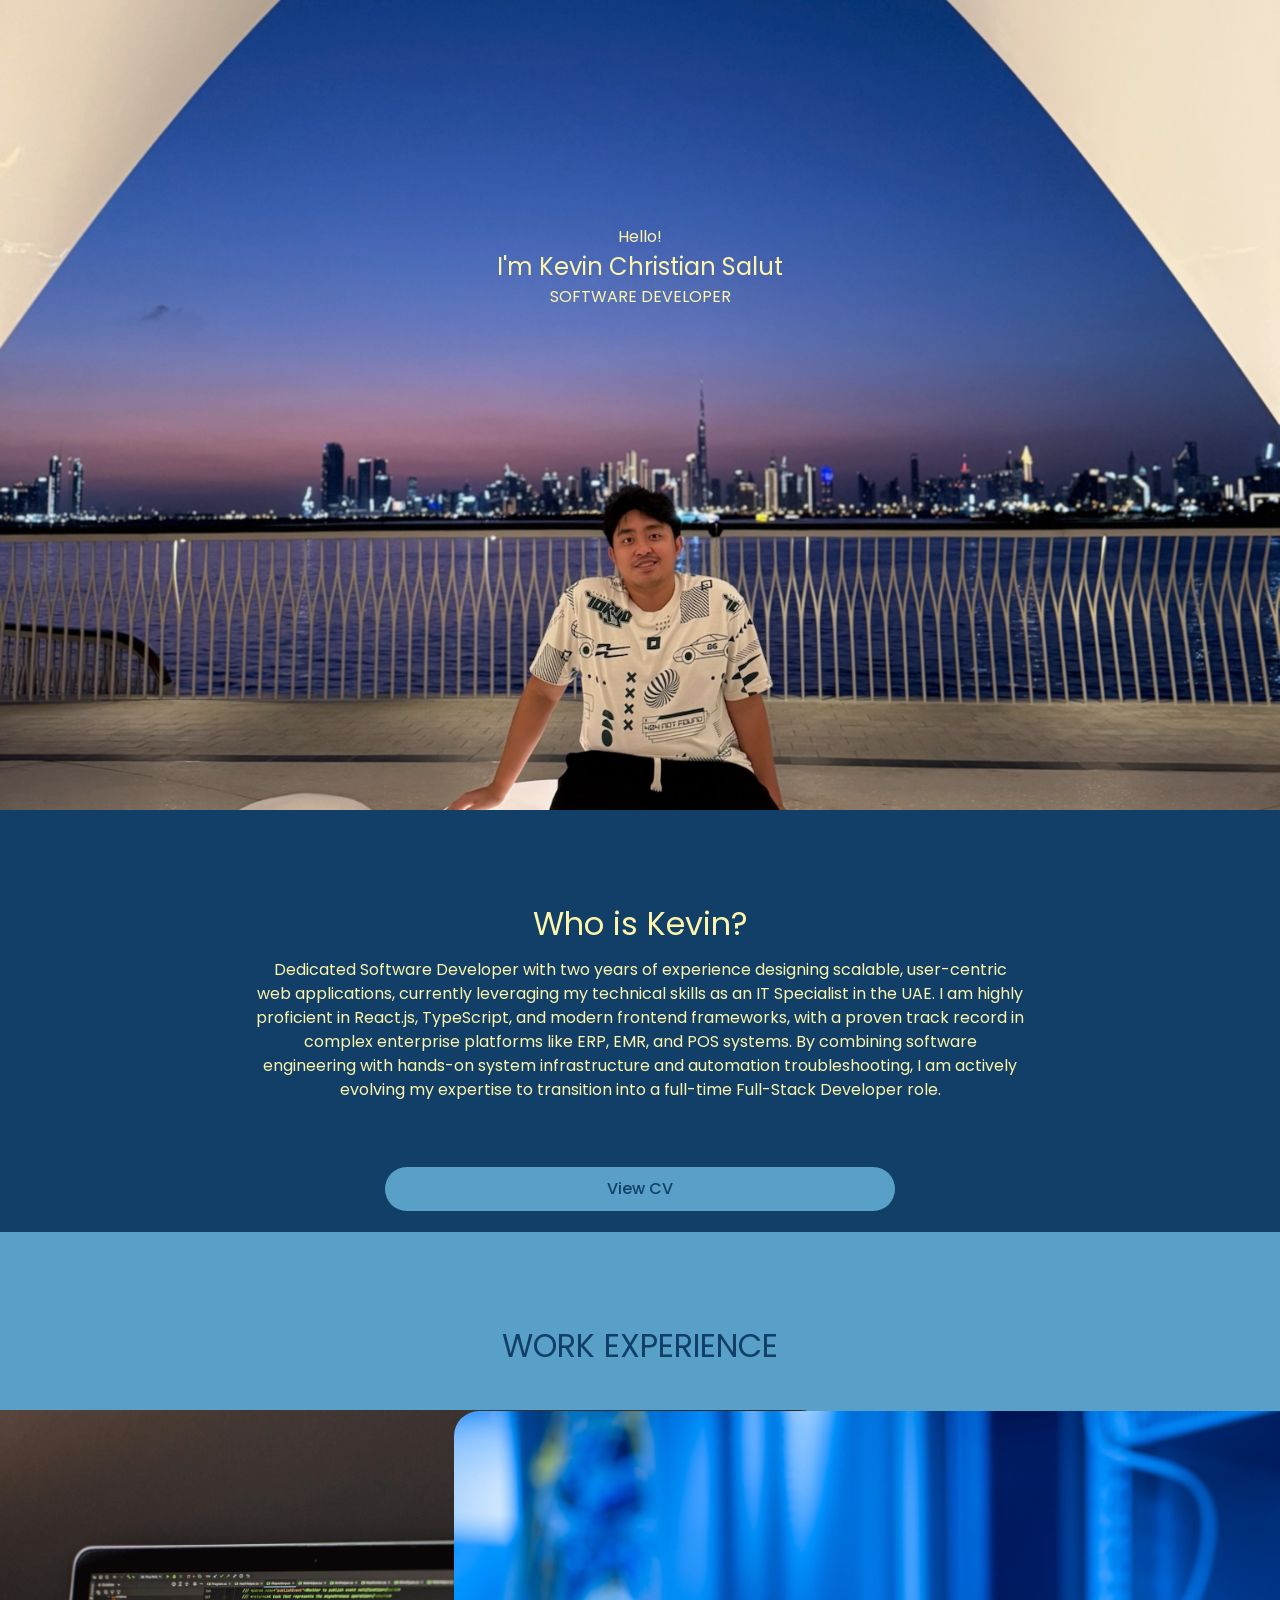
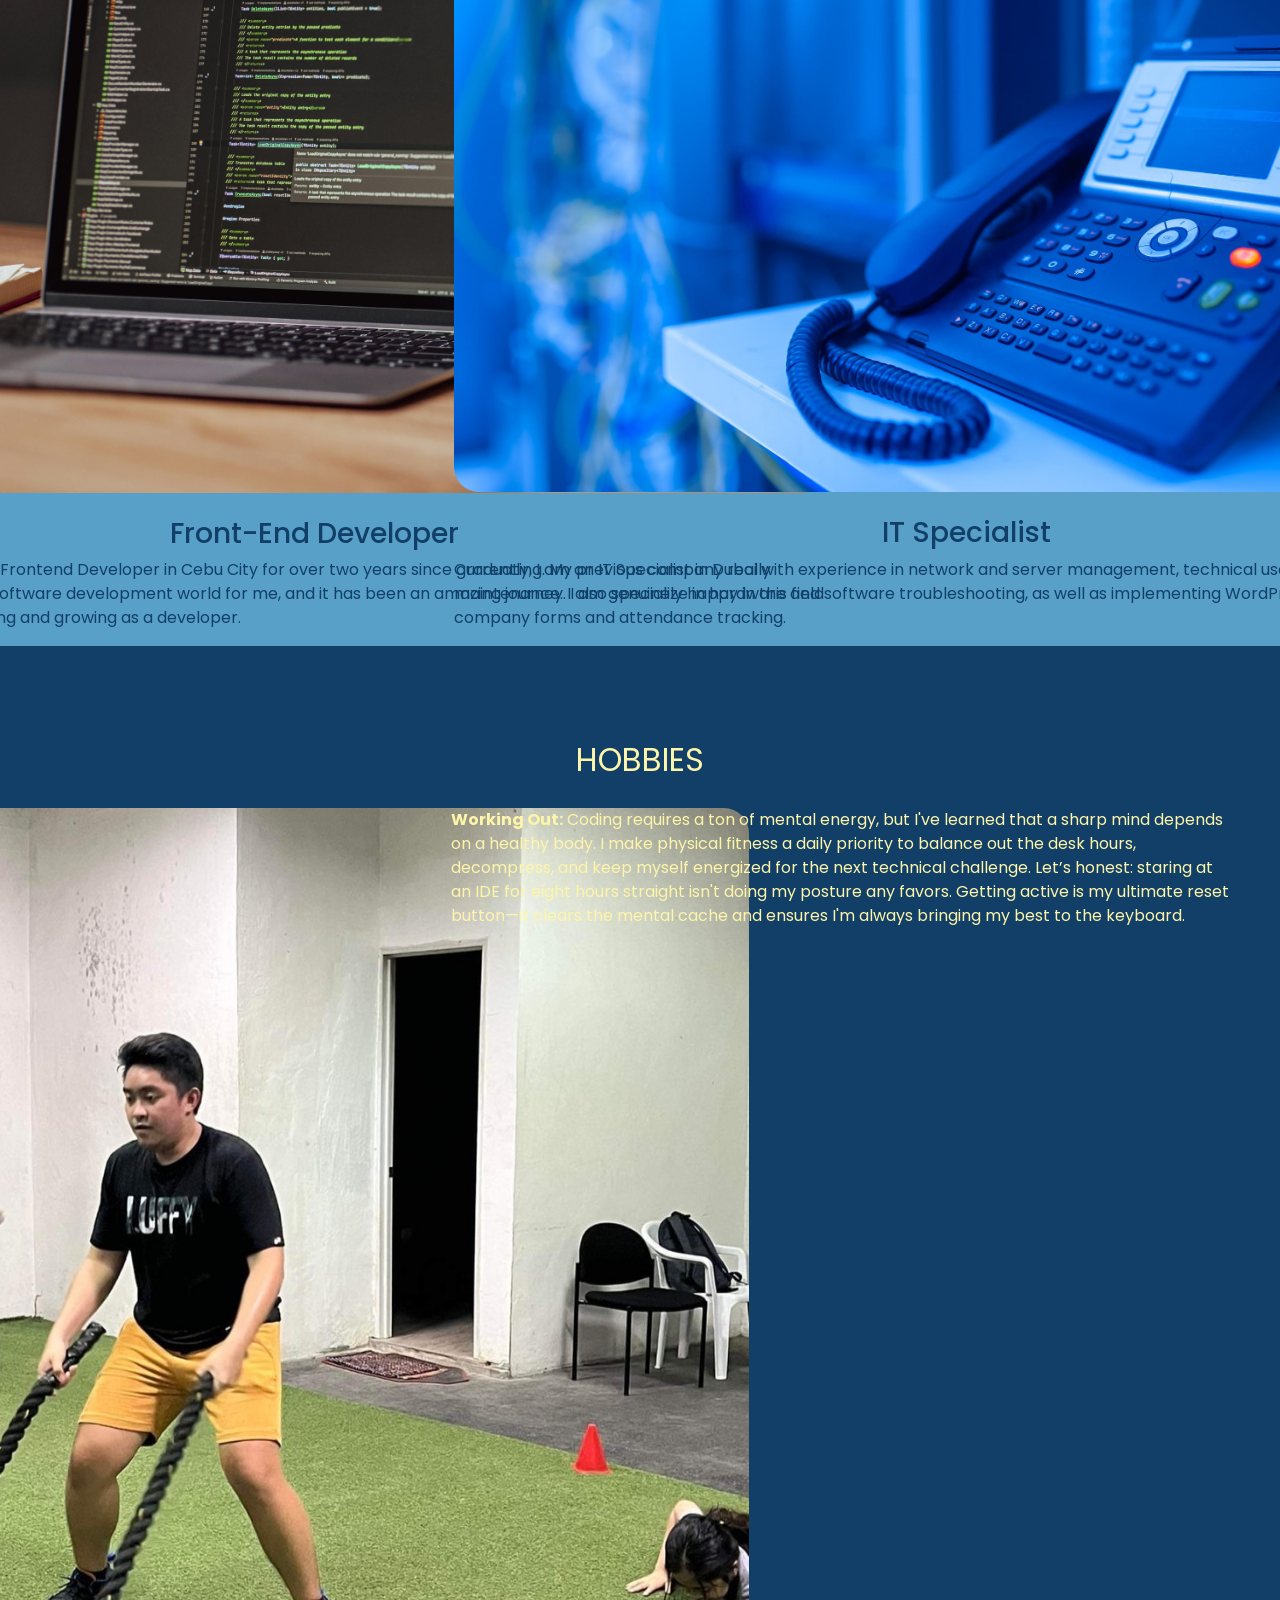
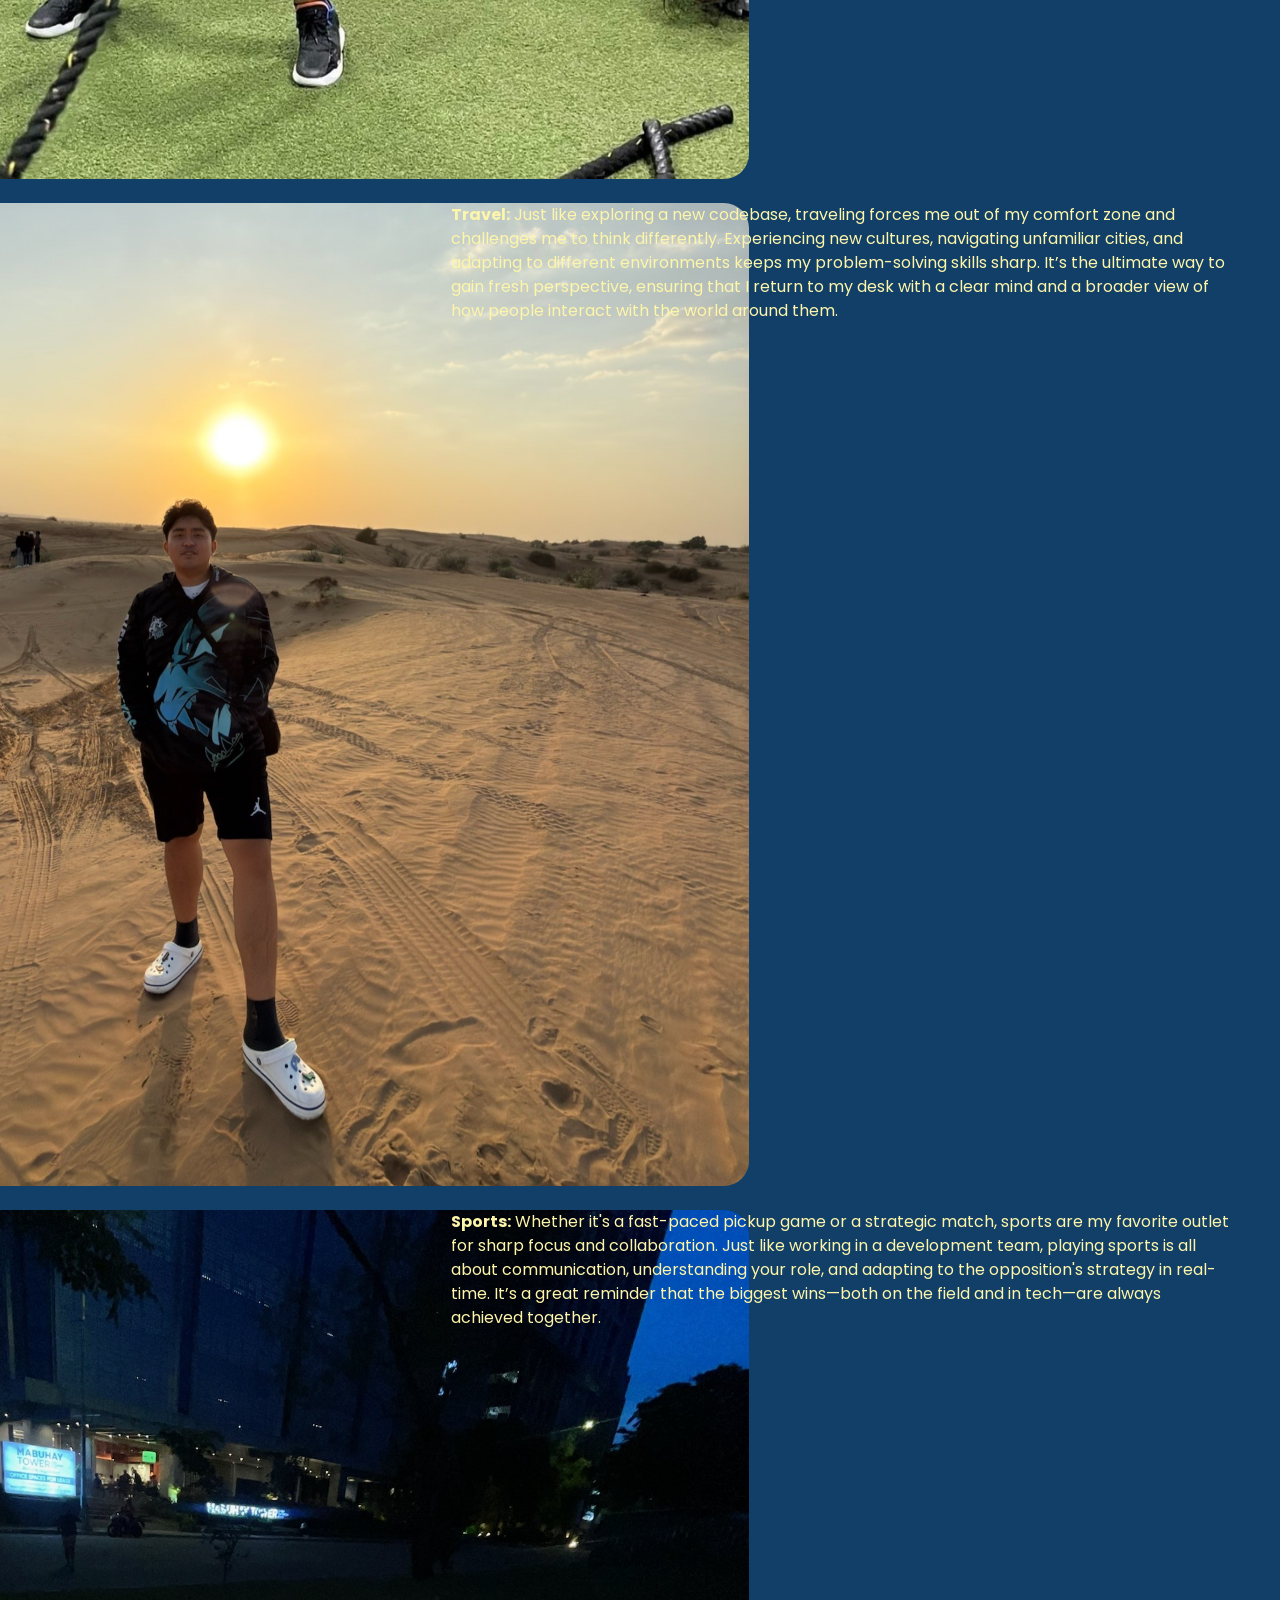
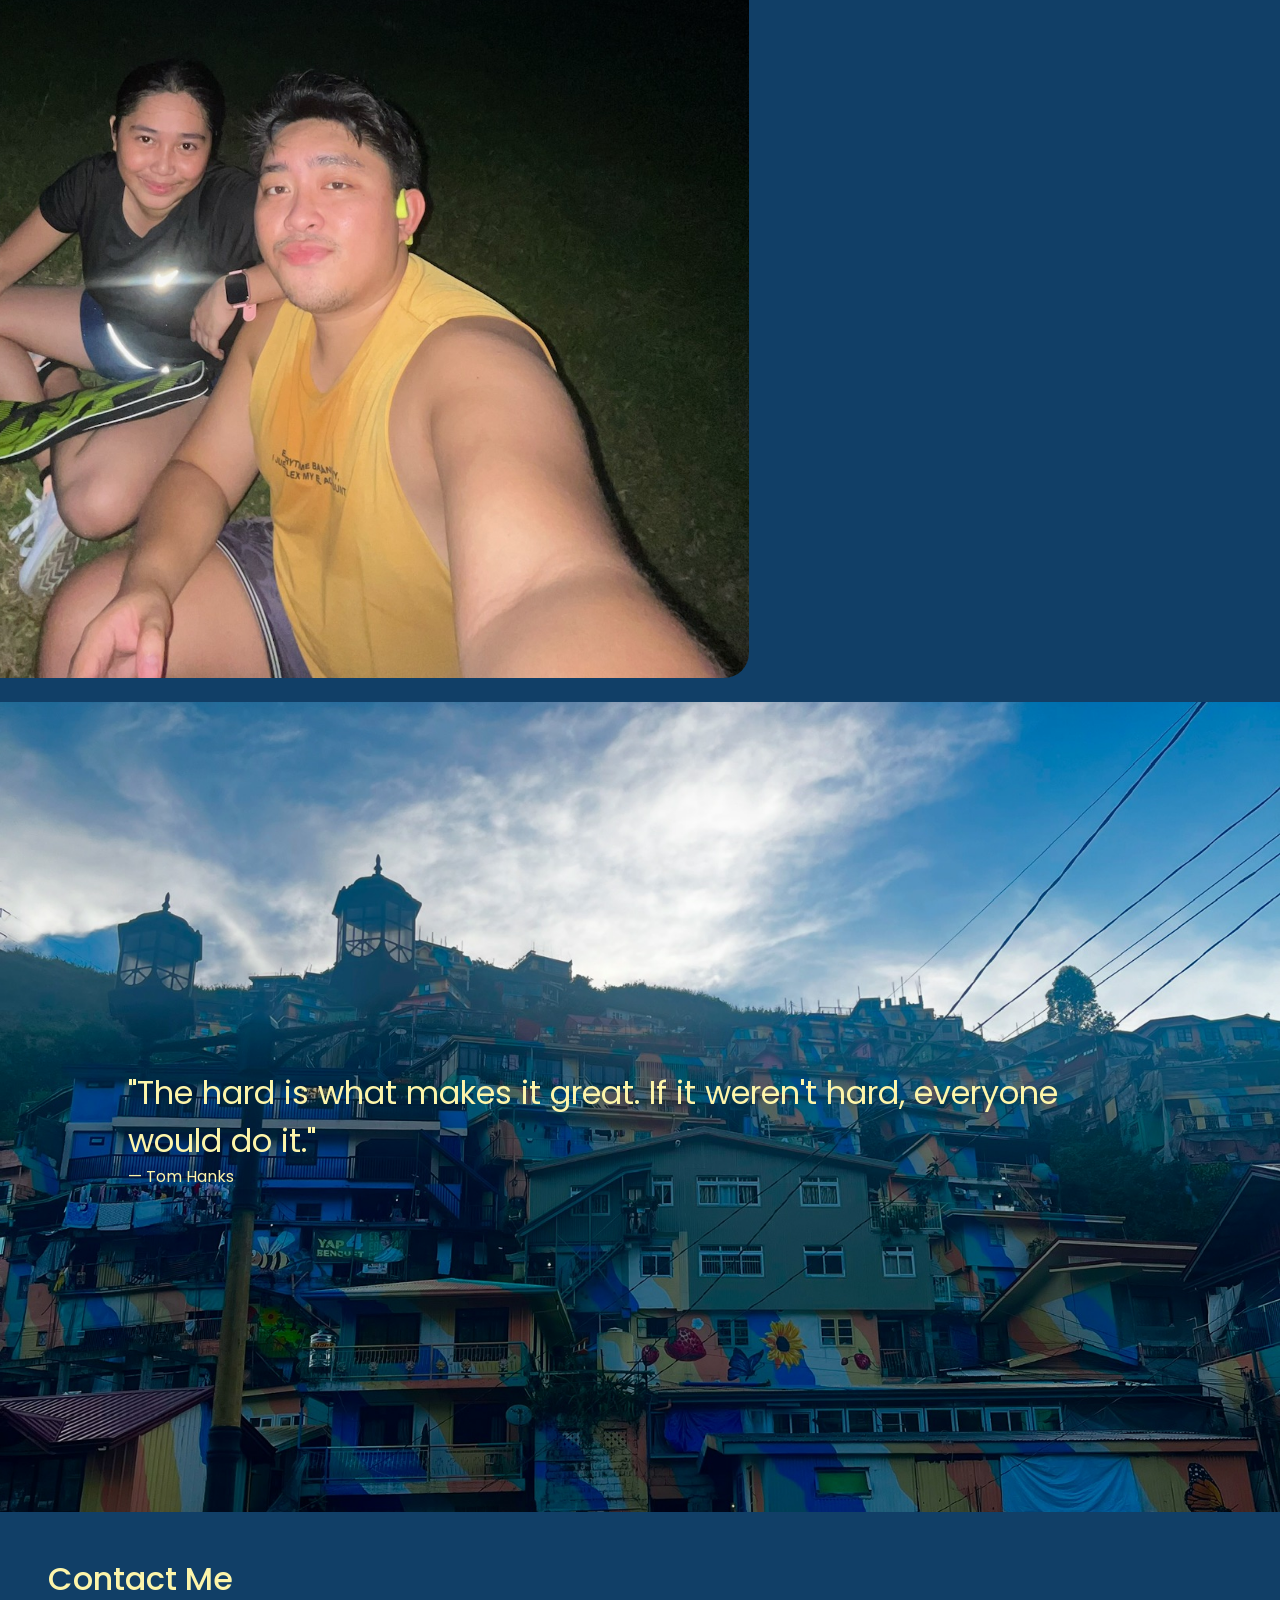
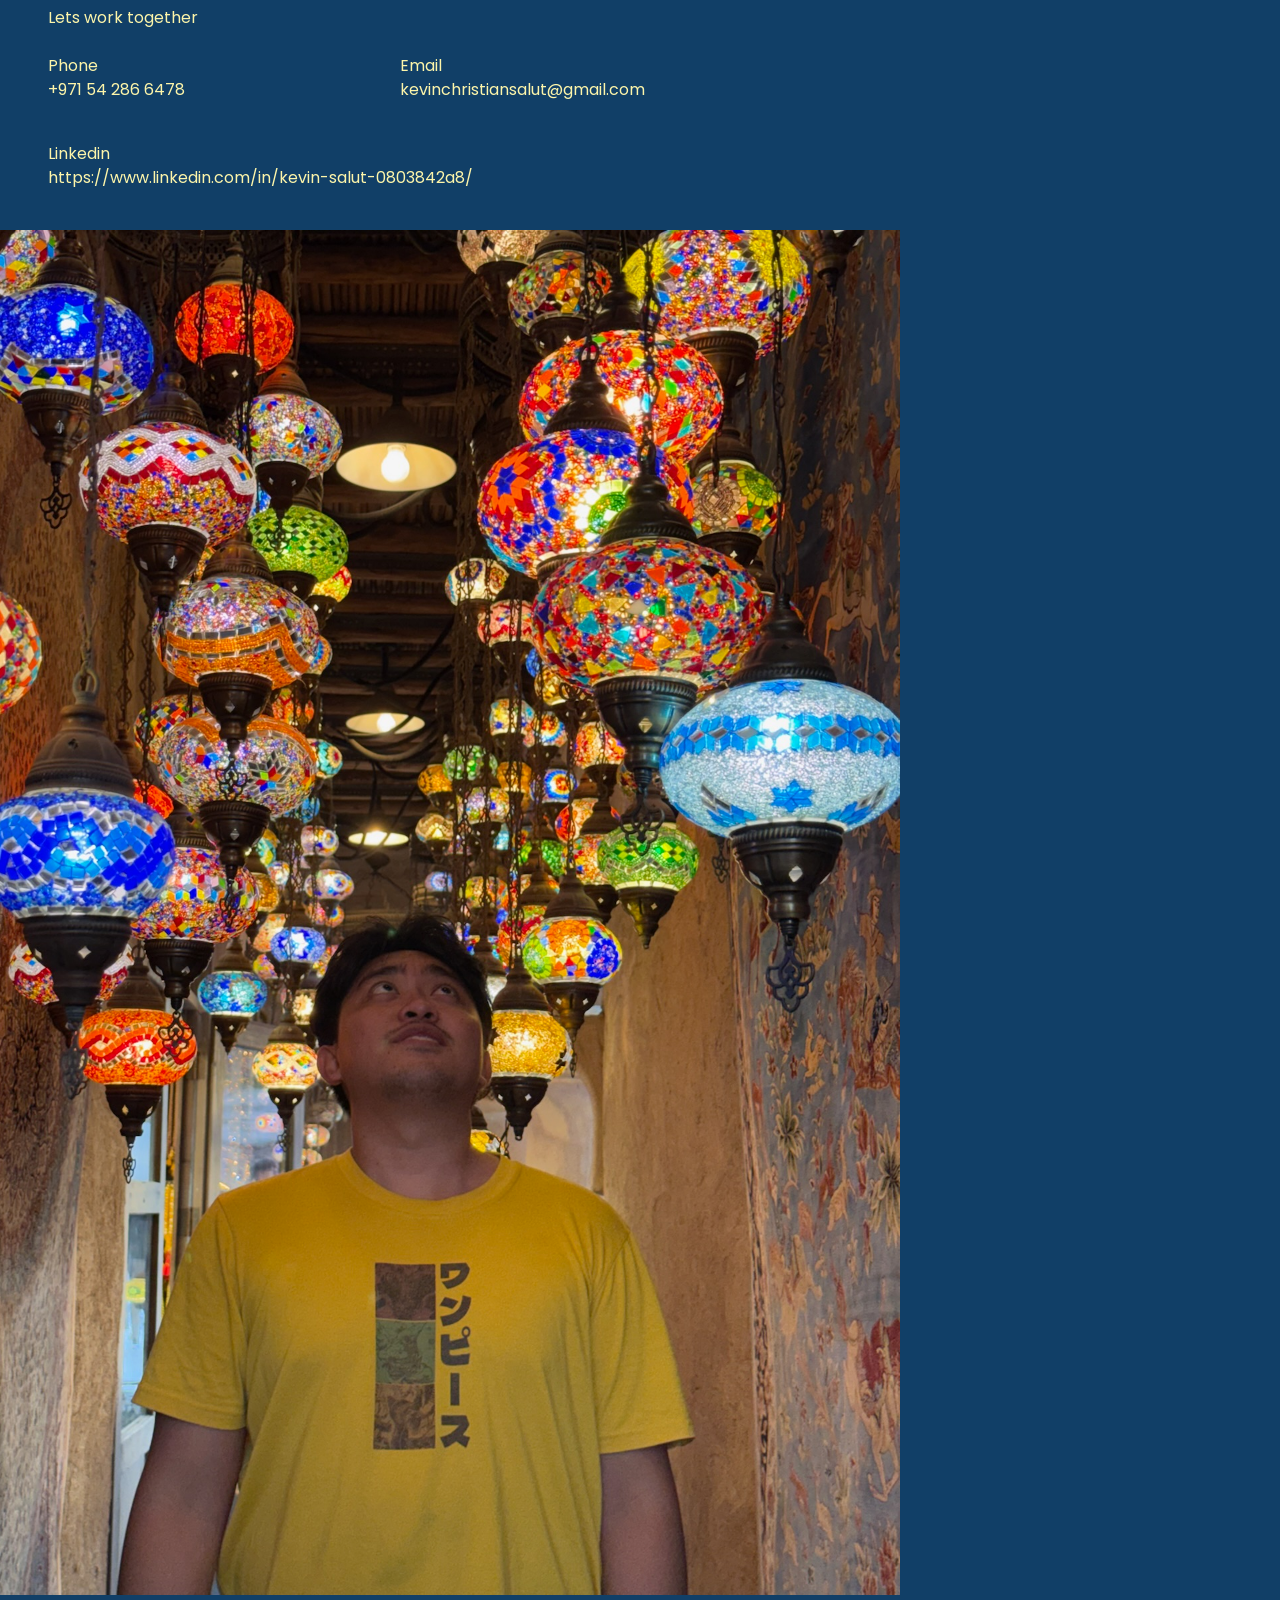
<file: index.html>
<!doctype html>
<html lang="en">
  <head>
    <meta charset="UTF-8" />
    <meta name="viewport" content="width=device-width, initial-scale=1.0" />
    <title>Getting to Know Kevin</title>
    <link rel="stylesheet" href="./styles/index.css" />
    <link
      href="https://cdn.jsdelivr.net/npm/bootstrap@5.3.8/dist/css/bootstrap.min.css"
      rel="stylesheet"
      integrity="sha384-sRIl4kxILFvY47J16cr9ZwB07vP4J8+LH7qKQnuqkuIAvNWLzeN8tE5YBujZqJLB"
      crossorigin="anonymous"
    />
    <link rel="preconnect" href="https://fonts.googleapis.com" />
    <link rel="preconnect" href="https://fonts.gstatic.com" crossorigin />
    <link
      href="https://fonts.googleapis.com/css2?family=Bungee&family=Caveat:wght@400..700&family=Libre+Baskerville:ital,wght@0,400..700;1,400..700&family=Poppins:ital,wght@0,100;0,200;0,300;0,400;0,500;0,600;0,700;0,800;0,900;1,100;1,200;1,300;1,400;1,500;1,600;1,700;1,800;1,900&display=swap"
      rel="stylesheet"
    />
  </head>
  <body>
    <section id="header-page">
      <div class="header-container">
        <div class="row">
          <div class="col center header-text">Hello!</div>
        </div>
        <div class="row">
          <div class="col center header-name">I'm Kevin Christian Salut</div>
        </div>
        <div class="row">
          <div class="col center header-text">SOFTWARE DEVELOPER</div>
        </div>
      </div>
    </section>
    <section id="about-page">
      <div class="about-container">
        <div class="about-title center">Who is Kevin?</div>
        <div class="about-text center">
          <p class="about-paragraph">
            Dedicated Software Developer with two years of experience designing
            scalable, user-centric web applications, currently leveraging my
            technical skills as an IT Specialist in the UAE. I am highly
            proficient in React.js, TypeScript, and modern frontend frameworks,
            with a proven track record in complex enterprise platforms like ERP,
            EMR, and POS systems. By combining software engineering with
            hands-on system infrastructure and automation troubleshooting, I am
            actively evolving my expertise to transition into a full-time
            Full-Stack Developer role.
          </p>
        </div>
        <div class="about-text center pt-5">
          <a href="./pages/resume.html" type="button" class="about-btn">
            View CV
          </a>
        </div>
      </div>
    </section>
    <section id="experience-page">
      <div class="experience-container">
        <div class="experience-title center">WORK EXPERIENCE</div>
        <div class="experience-text">
          <div class="row">
            <div class="col-xl-6 center">
              <div>
                <div class="experience-image-container mb-4 center">
                  <img
                    class="experience-image"
                    src="./images/Programmer image.jpg"
                  />
                </div>
                <div><h3 class="center">Front-End Developer</h3></div>
                <div class="experience-paragraph">
                  <p>
                    I have been working as a Frontend Developer in Cebu City for
                    over two years since graduating. My previous company really
                    opened the door to the software development world for me,
                    and it has been an amazing journey. I am genuinely happy in
                    this field and eager to keep learning and growing as a
                    developer.
                  </p>
                </div>
              </div>
            </div>
            <div class="col-xl-6 center">
              <div>
                <div class="experience-image-container mb-4 center">
                  <img class="experience-image" src="./images/IT image.jpg" />
                </div>
                <div><h3 class="center">IT Specialist</h3></div>
                <div class="experience-paragraph">
                  <p>
                    Currently, I am an IT Specialist in Dubai with experience in
                    network and server management, technical user support, and
                    website maintenance. I also specialize in hardware and
                    software troubleshooting, as well as implementing WordPress
                    automation for company forms and attendance tracking.
                  </p>
                </div>
              </div>
            </div>
          </div>
        </div>
      </div>
    </section>
    <section id="hobbies-page">
      <div class="hobbies-container">
        <div class="hobbies-title center mb-4">HOBBIES</div>
        <div class="row px-5 pb-4 hobbies-flex">
          <div class="col-xl-4 flex-list center">
            <img class="hobbies-image" src="./images/workout.jpg" />
          </div>
          <div class="col-xl-8">
            <p class="hobbies-paragraph">
              <b>Working Out:</b> Coding requires a ton of mental energy, but
              I've learned that a sharp mind depends on a healthy body. I make
              physical fitness a daily priority to balance out the desk hours,
              decompress, and keep myself energized for the next technical
              challenge. Let’s honest: staring at an IDE for eight hours
              straight isn't doing my posture any favors. Getting active is my
              ultimate reset button—it clears the mental cache and ensures I'm
              always bringing my best to the keyboard.
            </p>
          </div>
        </div>
        <div class="row px-5 pb-4">
          <div class="col-xl-4 center">
            <img class="hobbies-image" src="./images/travel.jpg" />
          </div>
          <div class="col-xl-8">
            <p class="hobbies-paragraph">
              <b>Travel:</b> Just like exploring a new codebase, traveling
              forces me out of my comfort zone and challenges me to think
              differently. Experiencing new cultures, navigating unfamiliar
              cities, and adapting to different environments keeps my
              problem-solving skills sharp. It’s the ultimate way to gain fresh
              perspective, ensuring that I return to my desk with a clear mind
              and a broader view of how people interact with the world around
              them.
            </p>
          </div>
        </div>
        <div class="row px-5 pb-4 hobbies-flex">
          <div class="col-xl-4 flex-list center">
            <img class="hobbies-image" src="./images/sports.jpg" />
          </div>
          <div class="col-xl-8">
            <p class="hobbies-paragraph">
              <b>Sports:</b> Whether it's a fast-paced pickup game or a
              strategic match, sports are my favorite outlet for sharp focus and
              collaboration. Just like working in a development team, playing
              sports is all about communication, understanding your role, and
              adapting to the opposition's strategy in real-time. It’s a great
              reminder that the biggest wins—both on the field and in tech—are
              always achieved together.
            </p>
          </div>
        </div>
      </div>
    </section>
    <section id="quote-page">
      <div class="quote-container center">
        <div class="quote-width">
          <div class="quote-name">
            "The hard is what makes it great. If it weren't hard, everyone would
            do it."
          </div>
          <div class="quote-text">— Tom Hanks</div>
        </div>
      </div>
    </section>
    <section id="contact-page">
      <div class="row contact-container p-5">
        <div class="col-xl-7 contact-left">
          <div>
            <h2>Contact Me</h2>
          </div>
          <div class="mb-4">
            <div>Lets work together</div>
          </div>
          <div class="row pb-4">
            <div class="col-xl-6">
              <div>
                <div>Phone</div>
              </div>
              <div>
                <p>+971 54 286 6478</p>
              </div>
            </div>
            <div class="col-xl-6">
              <div>
                <div>Email</div>
              </div>
              <div>
                <p>kevinchristiansalut@gmail.com</p>
              </div>
            </div>
          </div>
          <div class="row pb-4">
            <div class="col-xl-12">
              <div>
                <div>Linkedin</div>
              </div>
              <div>
                <p>https://www.linkedin.com/in/kevin-salut-0803842a8/</p>
              </div>
            </div>
          </div>

          <div class="center">
            <img class="contact-image" src="./images/contact.jpg" />
          </div>
        </div>
        <div class="col-xl-5 contact-right"></div>
      </div>
    </section>
  </body>
</html>
</file>
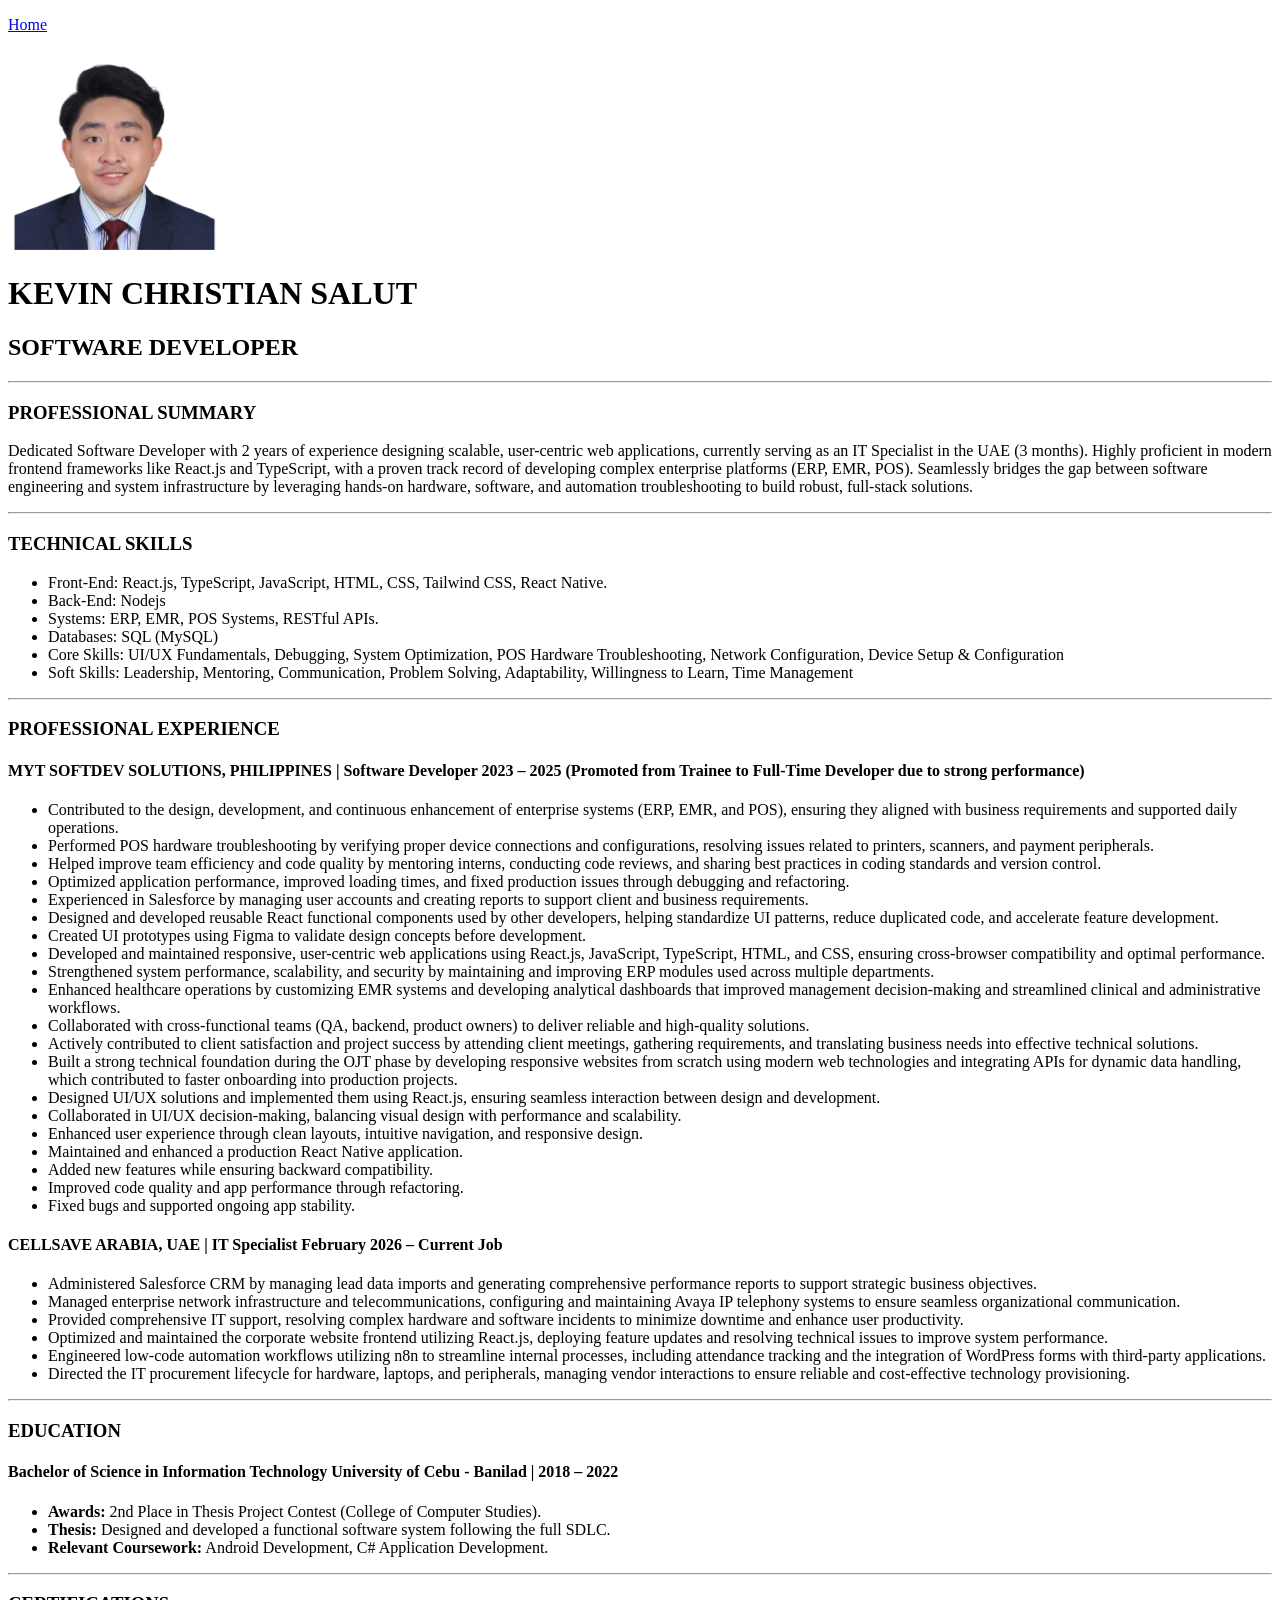
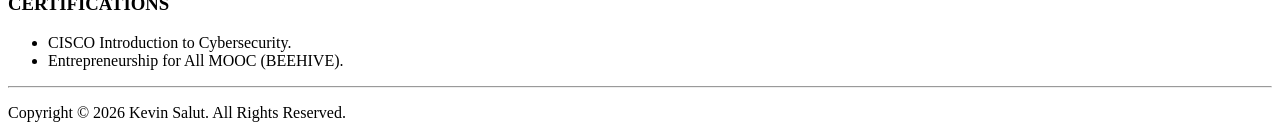
<file: pages/resume.html>
<!doctype html>
<html lang="en">
  <head>
    <meta charset="UTF-8" />
    <meta name="viewport" content="width=device-width, initial-scale=1.0" />
    <title>My Resume</title>
  </head>
  <body>
    <p>
      <a href="../index.html">Home</a>
    </p>
    <img height="200" src="../images/SALUT_WHITE_BG.png" alt="kevin image" />
    <h1>KEVIN CHRISTIAN SALUT</h1>
    <h2>SOFTWARE DEVELOPER</h2>
    <hr />
    <h3>PROFESSIONAL SUMMARY</h3>
    <p>
      Dedicated Software Developer with 2 years of experience designing
      scalable, user-centric web applications, currently serving as an IT
      Specialist in the UAE (3 months). Highly proficient in modern frontend
      frameworks like React.js and TypeScript, with a proven track record of
      developing complex enterprise platforms (ERP, EMR, POS). Seamlessly
      bridges the gap between software engineering and system infrastructure by
      leveraging hands-on hardware, software, and automation troubleshooting to
      build robust, full-stack solutions.
    </p>
    <hr />
    <h3>TECHNICAL SKILLS</h3>
    <ul>
      <li>
        Front-End: React.js, TypeScript, JavaScript, HTML, CSS, Tailwind CSS,
        React Native.
      </li>
      <li>Back-End: Nodejs</li>
      <li>Systems: ERP, EMR, POS Systems, RESTful APIs.</li>
      <li>Databases: SQL (MySQL)</li>
      <li>
        Core Skills: UI/UX Fundamentals, Debugging, System Optimization, POS
        Hardware Troubleshooting, Network Configuration, Device Setup &
        Configuration
      </li>
      <li>
        Soft Skills: Leadership, Mentoring, Communication, Problem Solving,
        Adaptability, Willingness to Learn, Time Management
      </li>
    </ul>
    <hr />
    <h3>PROFESSIONAL EXPERIENCE</h3>
    <h4>
      MYT SOFTDEV SOLUTIONS, PHILIPPINES | Software Developer 2023 – 2025
      (Promoted from Trainee to Full-Time Developer due to strong performance)
    </h4>
    <ul>
      <li>
        Contributed to the design, development, and continuous enhancement of
        enterprise systems (ERP, EMR, and POS), ensuring they aligned with
        business requirements and supported daily operations.
      </li>
      <li>
        Performed POS hardware troubleshooting by verifying proper device
        connections and configurations, resolving issues related to printers,
        scanners, and payment peripherals.
      </li>
      <li>
        Helped improve team efficiency and code quality by mentoring interns,
        conducting code reviews, and sharing best practices in coding standards
        and version control.
      </li>
      <li>
        Optimized application performance, improved loading times, and fixed
        production issues through debugging and refactoring.
      </li>
      <li>
        Experienced in Salesforce by managing user accounts and creating reports
        to support client and business requirements.
      </li>
      <li>
        Designed and developed reusable React functional components used by
        other developers, helping standardize UI patterns, reduce duplicated
        code, and accelerate feature development.
      </li>
      <li>
        Created UI prototypes using Figma to validate design concepts before
        development.
      </li>
      <li>
        Developed and maintained responsive, user-centric web applications using
        React.js, JavaScript, TypeScript, HTML, and CSS, ensuring cross-browser
        compatibility and optimal performance.
      </li>
      <li>
        Strengthened system performance, scalability, and security by
        maintaining and improving ERP modules used across multiple departments.
      </li>
      <li>
        Enhanced healthcare operations by customizing EMR systems and developing
        analytical dashboards that improved management decision-making and
        streamlined clinical and administrative workflows.
      </li>
      <li>
        Collaborated with cross-functional teams (QA, backend, product owners)
        to deliver reliable and high-quality solutions.
      </li>
      <li>
        Actively contributed to client satisfaction and project success by
        attending client meetings, gathering requirements, and translating
        business needs into effective technical solutions.
      </li>
      <li>
        Built a strong technical foundation during the OJT phase by developing
        responsive websites from scratch using modern web technologies and
        integrating APIs for dynamic data handling, which contributed to faster
        onboarding into production projects.
      </li>
      <li>
        Designed UI/UX solutions and implemented them using React.js, ensuring
        seamless interaction between design and development.
      </li>
      <li>
        Collaborated in UI/UX decision-making, balancing visual design with
        performance and scalability.
      </li>
      <li>
        Enhanced user experience through clean layouts, intuitive navigation,
        and responsive design.
      </li>
      <li>Maintained and enhanced a production React Native application.</li>
      <li>Added new features while ensuring backward compatibility.</li>
      <li>Improved code quality and app performance through refactoring.</li>
      <li>Fixed bugs and supported ongoing app stability.</li>
    </ul>
    <h4>CELLSAVE ARABIA, UAE | IT Specialist February 2026 – Current Job</h4>
    <ul>
      <li>
        Administered Salesforce CRM by managing lead data imports and generating
        comprehensive performance reports to support strategic business
        objectives.
      </li>
      <li>
        Managed enterprise network infrastructure and telecommunications,
        configuring and maintaining Avaya IP telephony systems to ensure
        seamless organizational communication.
      </li>
      <li>
        Provided comprehensive IT support, resolving complex hardware and
        software incidents to minimize downtime and enhance user productivity.
      </li>
      <li>
        Optimized and maintained the corporate website frontend utilizing
        React.js, deploying feature updates and resolving technical issues to
        improve system performance.
      </li>
      <li>
        Engineered low-code automation workflows utilizing n8n to streamline
        internal processes, including attendance tracking and the integration of
        WordPress forms with third-party applications.
      </li>
      <li>
        Directed the IT procurement lifecycle for hardware, laptops, and
        peripherals, managing vendor interactions to ensure reliable and
        cost-effective technology provisioning.
      </li>
    </ul>
    <hr />
    <h3>EDUCATION</h3>
    <h4>
      Bachelor of Science in Information Technology University of Cebu - Banilad
      | 2018 – 2022
    </h4>
    <ul>
      <li>
        <b>Awards:</b> 2nd Place in Thesis Project Contest (College of Computer
        Studies).
      </li>
      <li>
        <b>Thesis:</b> Designed and developed a functional software system
        following the full SDLC.
      </li>
      <li>
        <b>Relevant Coursework:</b> Android Development, C# Application
        Development.
      </li>
    </ul>
    <hr />
    <h3>CERTIFICATIONS</h3>
    <ul>
      <li>CISCO Introduction to Cybersecurity.</li>
      <li>Entrepreneurship for All MOOC (BEEHIVE).</li>
    </ul>
    <hr />
    <footer>
      <p>Copyright © 2026 Kevin Salut. All Rights Reserved.</p>
    </footer>
  </body>
</html>
</file>
<file: styles/index.css>
body{
    overflow-x: hidden;
}
.row{
    padding: 0;
    margin: 0;
}

div{
    color: #FDF5AA;
    font-style: normal;
    font-family: "Poppins", sans-serif;
}
.center{
    display: flex;
    justify-content: center;
    align-items: center;
}

.header-text{
    font-size: 2rem;
}
.header-name{
    font-size: 3rem;
}
#header-page{
    background-image: url('../images/header_image.jpg');
    background-repeat: no-repeat;
    background-position: center;
    background-size: cover;
    height: 90vh;
}

.header-container{
    padding-top: 10vh;
    animation: slideIn 1s forwards;
}

#about-page{
    background-color: #113F67;
    padding-top: 10vh;
    height: 70vh;
}

.about-container{
    animation: slideIn 1s forwards;
}
.about-title{
    font-size: 2rem;
    margin-bottom: 10px;
}
.about-text{
    font-size: 1rem;
    text-align: center;
}
.about-paragraph{
    width: 60vw;
}
.about-btn{
    background-color: #58A0C8;
    color: #113F67;
    border: 1px solid #113F67;
    border-radius: 50px;
    width: 10vw;
    padding: 10px;
    font-weight: 500;
    text-decoration: none;
}
#experience-page{
    background-color: #58A0C8;
    padding-top: 10vh;
    height: 90vh;
}
.experience-container{
    animation: slideIn 1s forwards;
}
.experience-title{
    font-size: 2rem;
    margin-bottom: 40px;
    color: #113F67 !important;
}

.experience-image-container img {
    height: auto;
    width: 25vw; 
    border-radius: 25px;
}

.experience-text{
    font-size: 1rem;
}
.experience-text h3{
    color: #113F67;
}
.experience-paragraph{
    width: 30vw;
    color: #113F67 !important;
}
#hobbies-page{
    background-color: #113F67;
    padding-top: 10vh;
}

.hobbies-container{
    animation: slideIn 1s forwards;
}
.hobbies-title{
    font-size: 2rem;
    margin-bottom: 10px;
}
.hobbies-image{
    height: auto;
    width: 15vw; 
    border-radius: 25px;
}
.hobbies-flex{
    display: flex;
}
.flex-list{
    order: 2;
}

#quote-page{
    background-image: url('../images/quote-bg.jpg');
    background-repeat: no-repeat;
    background-position: center;
    background-size: cover;
    height: 90vh;
    opacity: 1;
    
}
.quote-container{
    padding-top: 5vh;
    animation: slideIn 1s forwards;
    height: 90vh;
}

.quote-width{
    width: 80vw;
}

.quote-name{
    font-size: 3rem;
}
.quote-text{
    font-size: 1rem;
}
#contact-page{
    height: 90vh;    
}
.contact-container{
    height: 90vh;
    background-color: #113F67;
}

.contact-right{
     background-image: url('../images/contacttwo.jpg');
    background-repeat: no-repeat;
    background-position: center;
    background-size: cover;
}

.contact-image{
    height: auto;
    width: 17vw;
}

@keyframes slideIn {
  from { transform: translateX(-100%); opacity: 0; }
  to { transform: translateX(0); opacity: 1; }
}

@media (max-width: 1280px){
    .header-text{
        font-size: 1rem;
    }
    .header-name{
        font-size: 1.5rem;
    }
    .header-container{
        padding-top: 25vh;
    }

   
   
    .about-btn{
        width: 40vw;
        padding: 10px;
        margin-bottom: 20px;
    }
    
    .experience-paragraph, .hobbies-image{
        width: 80vw;
    }
    .experience-image-container img {
        width: 80vw; 
    }
    .quote-name{
        font-size: 2rem;
    }
    .contact-right{
        height: 40vh;
    }
     #contact-page{
        height: auto;    
    }
    .contact-container{
        height: auto;
    }
     #about-page{
        background-color: #113F67;
        padding-top: 10vh;
        height: auto;
    }
    #experience-page{
        height: auto;
    }
    .contact-image{

        height: auto;
        width: 80vw;
        margin-bottom: 5vh;
    }
    .flex-list{
        order: 0;
    }
    .contact-right{
        display: none;
    }
}
</file>
